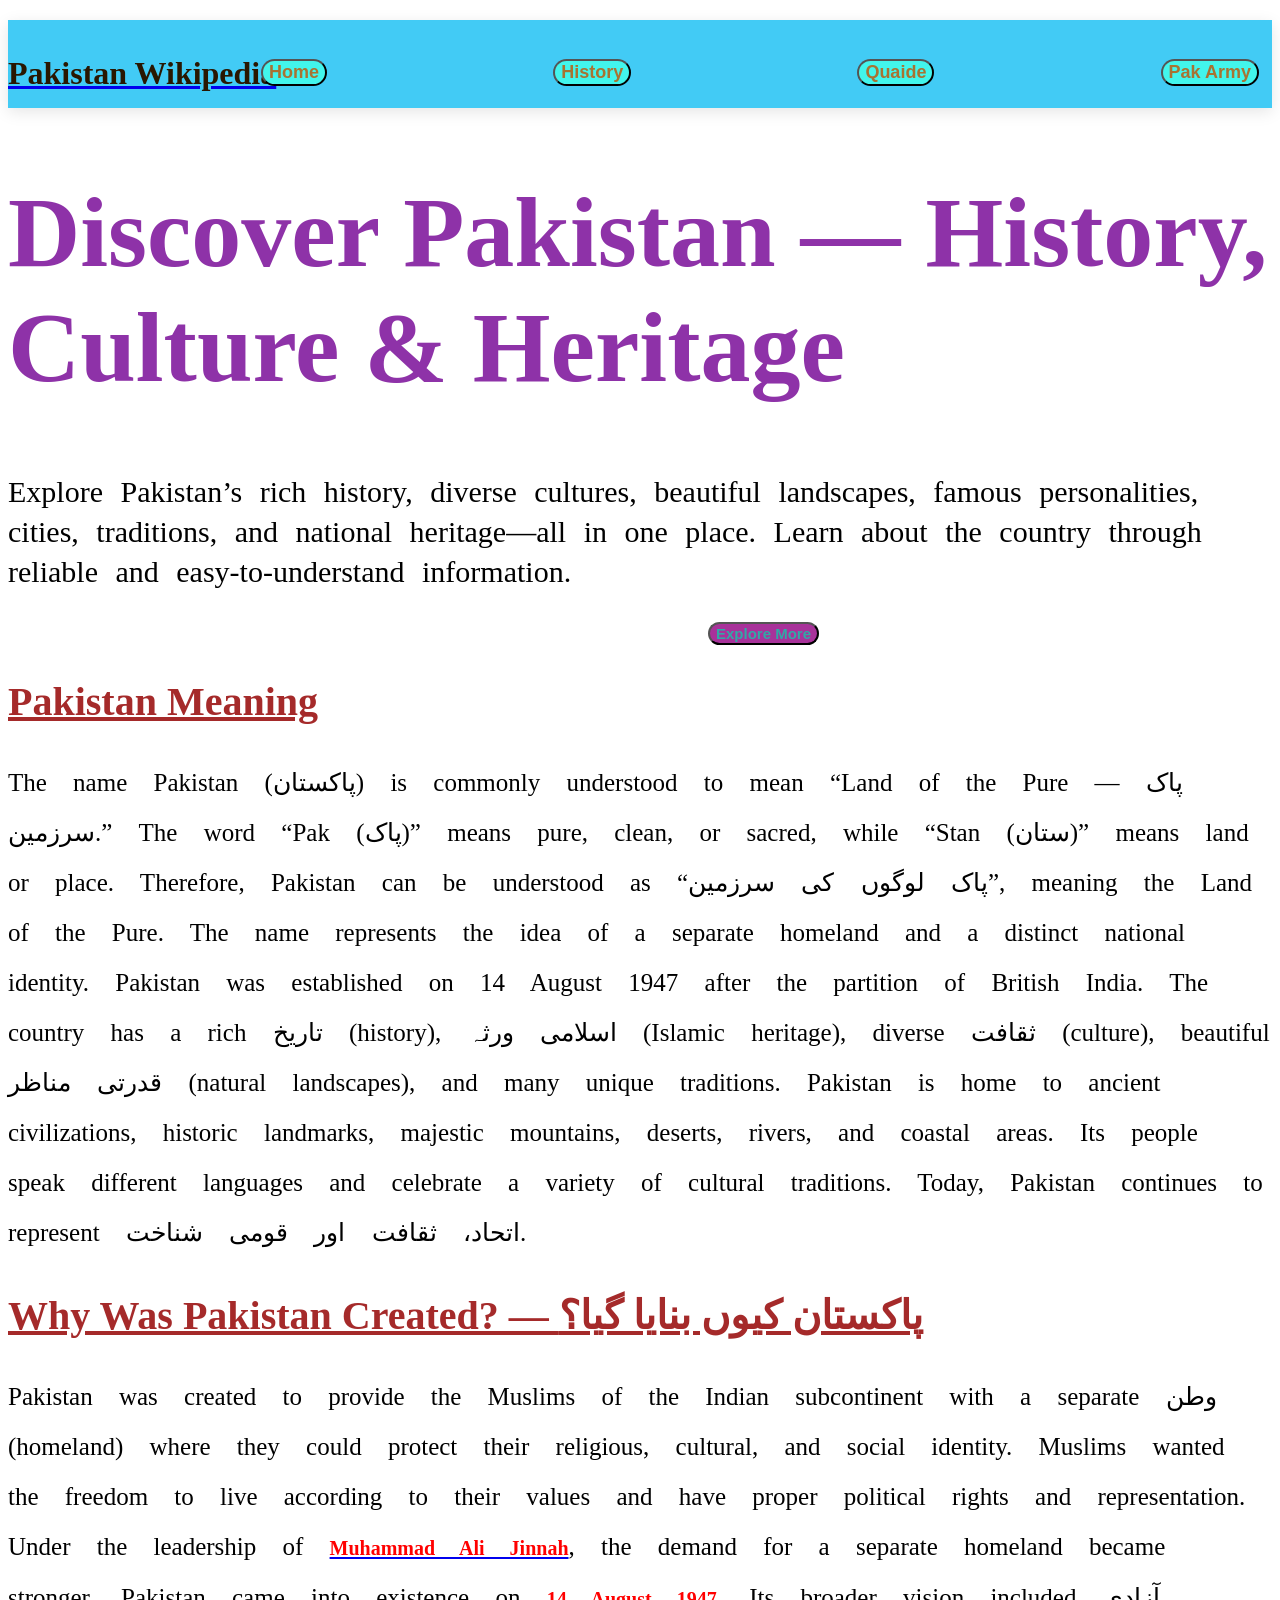
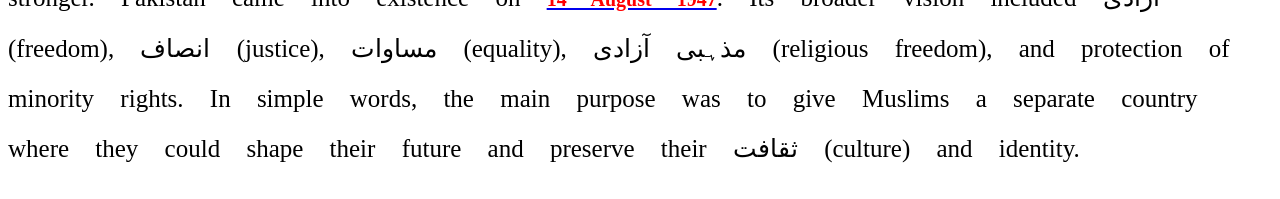
<file: index.html>
<!DOCTYPE html>
<html lang="en">
<head>
    <meta charset="UTF-8">
    <meta name="viewport" content="width=device-width, initial-scale=1.0">
    <title>Pakistan Wikipedia</title>
    <link rel="stylesheet" href="style.css">
    <link rel="shortcut icon" href="pak.jpg" type="image/x-icon">
</head>
<body>
    <div class="main-div">
   <!-- Main Div Start -->
   
   <div class="navbar">
    <a href="#" class="logo">
        <h1>Pakistan Wikipedia</h1>
    </a>
    <ul class="nav-links">
    <a href="index.html"><button class="nav-btn">Home</button></a> 
    <a href="history.html"><button class="nav-btn">History</button></a> 
    <a href="ali.html"><button class="nav-btn">Quaide</button></a> 
    <a href="pak.html"><button class="nav-btn">Pak Army</button></a> 
    </ul>
   </div>

<div class="headling1">
 <h1>Discover Pakistan — History, Culture & Heritage</h1>
 <p>Explore Pakistan’s rich history, diverse cultures, beautiful landscapes, famous personalities, cities, traditions, and national heritage—all in one place. Learn about the country through reliable and easy-to-understand information.</p>
 <a href=""><button class="nav-btn">Explore More</button></a>
</div>

<div class="pak-award">
    <h2>Pakistan Meaning</h2>
    <p>The name Pakistan (پاکستان) is commonly understood to mean “Land of the Pure — پاک سرزمین.” The word “Pak (پاک)” means pure, clean, or sacred, while “Stan (ستان)” means land or place. Therefore, Pakistan can be understood as “پاک لوگوں کی سرزمین”, meaning the Land of the Pure. The name represents the idea of a separate homeland and a distinct national identity. Pakistan was established on 14 August 1947 after the partition of British India. The country has a rich تاریخ (history), اسلامی ورثہ (Islamic heritage), diverse ثقافت (culture), beautiful قدرتی مناظر (natural landscapes), and many unique traditions. Pakistan is home to ancient civilizations, historic landmarks, majestic mountains, deserts, rivers, and coastal areas. Its people speak different languages and celebrate a variety of cultural traditions. Today, Pakistan continues to represent اتحاد، ثقافت اور قومی شناخت.</p>
</div>


<div class="pak-award">
    <!-- Bani Of Pakistan Div start -->
     <h2>Why Was Pakistan Created? — پاکستان کیوں بنایا گیا؟</h2>
     <p>Pakistan was created to provide the Muslims of the Indian subcontinent with a separate وطن (homeland) where they could protect their religious, cultural, and social identity. Muslims wanted the freedom to live according to their values and have proper political rights and representation. Under the leadership of <a href="ali.html"><b>Muhammad Ali Jinnah</b></a>, the demand for a separate homeland became stronger. Pakistan came into existence on <a href="august.html"><b>14 August 1947</b></a>. Its broader vision included آزادی (freedom), انصاف (justice), مساوات (equality), مذہبی آزادی (religious freedom), and protection of minority rights. In simple words, the main purpose was to give Muslims a separate country where they could shape their future and preserve their ثقافت (culture) and identity.</p>
<!-- Bani Of Pakistan Div start -->
</div>
 

<!-- Main Div End -->
 </div>
</body>
</html>
</file>
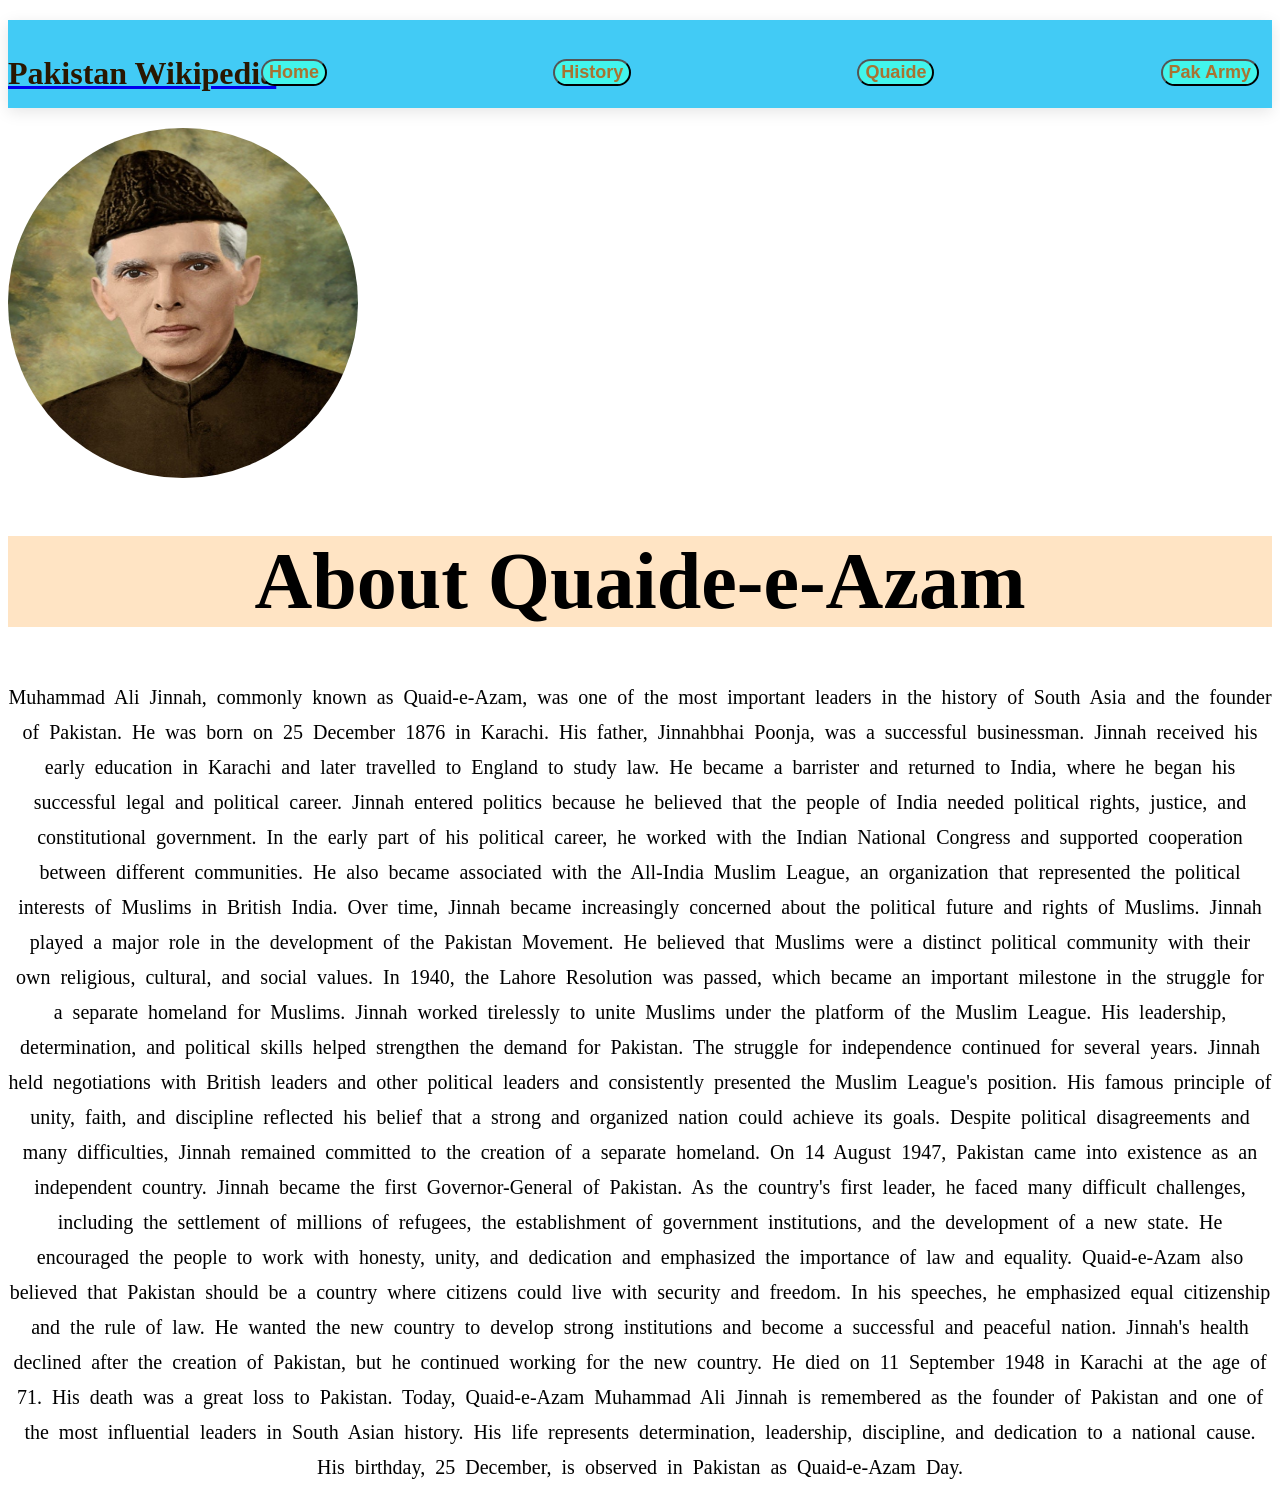
<file: ali.html>
<!DOCTYPE html>
<html lang="en">
<head>
    <meta charset="UTF-8">
    <meta name="viewport" content="width=device-width, initial-scale=1.0">
    <title>Chapter No:11 Color</title>
    <link rel="stylesheet" href="style.css">
</head>
<body>
    <div class="main-div">
           <div class="navbar">
    <a href="#" class="logo">
        <h1>Pakistan Wikipedia</h1>
    </a>
    <ul class="nav-links">
    <a href="index.html"><button class="nav-btn">Home</button></a> 
    <a href="history.html"><button class="nav-btn">History</button></a> 
    <a href="ali.html"><button class="nav-btn">Quaide</button></a> 
    <a href="pak.html"><button class="nav-btn">Pak Army</button></a> 
    </ul>
   </div>
        <div class="quaid-azam">
            <img src="iamgequaid.jpg" alt="">
        </div>
        <div class="page-content">
        <h1>About Quaide-e-Azam</h1>
        <p>Muhammad Ali Jinnah, commonly known as Quaid-e-Azam, was one of the most important leaders in the history of South Asia and the founder of Pakistan. He was born on 25 December 1876 in Karachi. His father, Jinnahbhai Poonja, was a successful businessman. Jinnah received his early education in Karachi and later travelled to England to study law. He became a barrister and returned to India, where he began his successful legal and political career.

Jinnah entered politics because he believed that the people of India needed political rights, justice, and constitutional government. In the early part of his political career, he worked with the Indian National Congress and supported cooperation between different communities. He also became associated with the All-India Muslim League, an organization that represented the political interests of Muslims in British India. Over time, Jinnah became increasingly concerned about the political future and rights of Muslims.

Jinnah played a major role in the development of the Pakistan Movement. He believed that Muslims were a distinct political community with their own religious, cultural, and social values. In 1940, the Lahore Resolution was passed, which became an important milestone in the struggle for a separate homeland for Muslims. Jinnah worked tirelessly to unite Muslims under the platform of the Muslim League. His leadership, determination, and political skills helped strengthen the demand for Pakistan.

The struggle for independence continued for several years. Jinnah held negotiations with British leaders and other political leaders and consistently presented the Muslim League's position. His famous principle of unity, faith, and discipline reflected his belief that a strong and organized nation could achieve its goals. Despite political disagreements and many difficulties, Jinnah remained committed to the creation of a separate homeland.

On 14 August 1947, Pakistan came into existence as an independent country. Jinnah became the first Governor-General of Pakistan. As the country's first leader, he faced many difficult challenges, including the settlement of millions of refugees, the establishment of government institutions, and the development of a new state. He encouraged the people to work with honesty, unity, and dedication and emphasized the importance of law and equality.

Quaid-e-Azam also believed that Pakistan should be a country where citizens could live with security and freedom. In his speeches, he emphasized equal citizenship and the rule of law. He wanted the new country to develop strong institutions and become a successful and peaceful nation.

Jinnah's health declined after the creation of Pakistan, but he continued working for the new country. He died on 11 September 1948 in Karachi at the age of 71. His death was a great loss to Pakistan. Today, Quaid-e-Azam Muhammad Ali Jinnah is remembered as the founder of Pakistan and one of the most influential leaders in South Asian history. His life represents determination, leadership, discipline, and dedication to a national cause. His birthday, 25 December, is observed in Pakistan as Quaid-e-Azam Day.
</p>
        </div>
         
    
    </div>
</body>
</html>
</file>
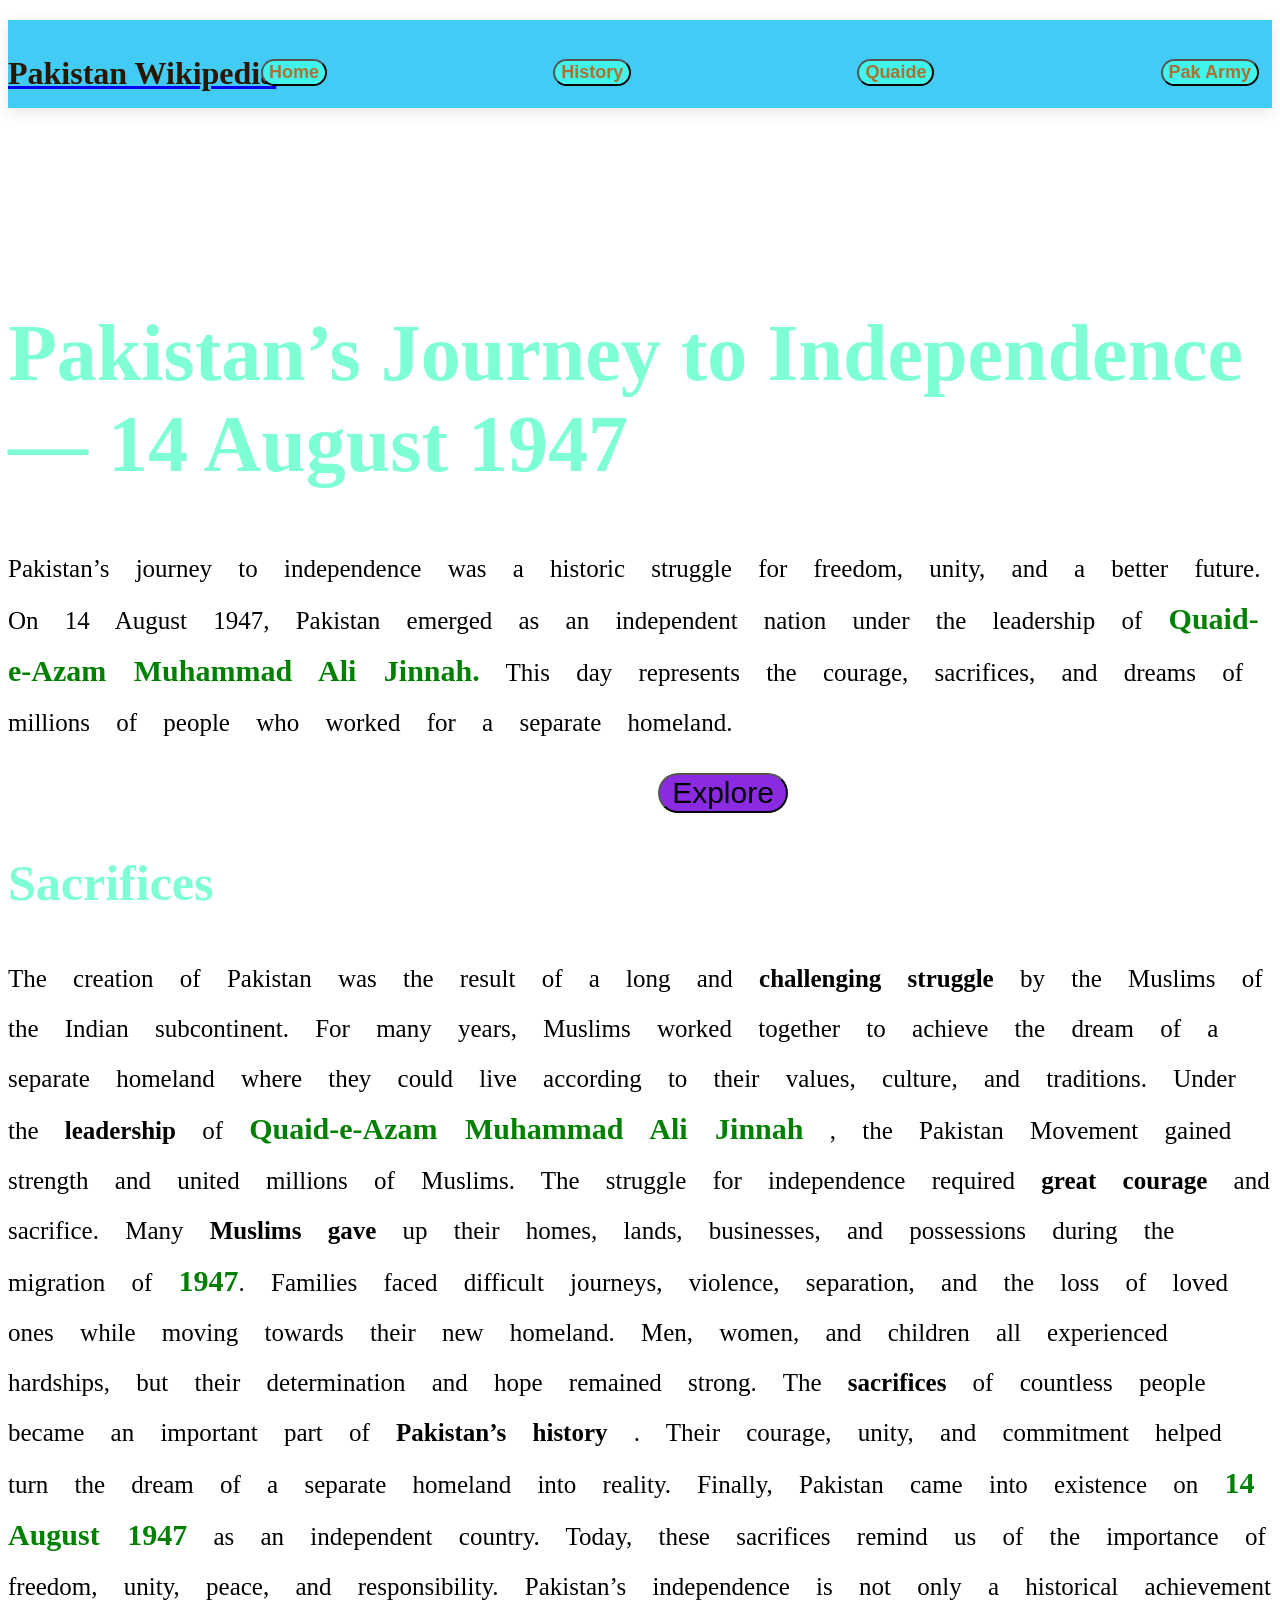
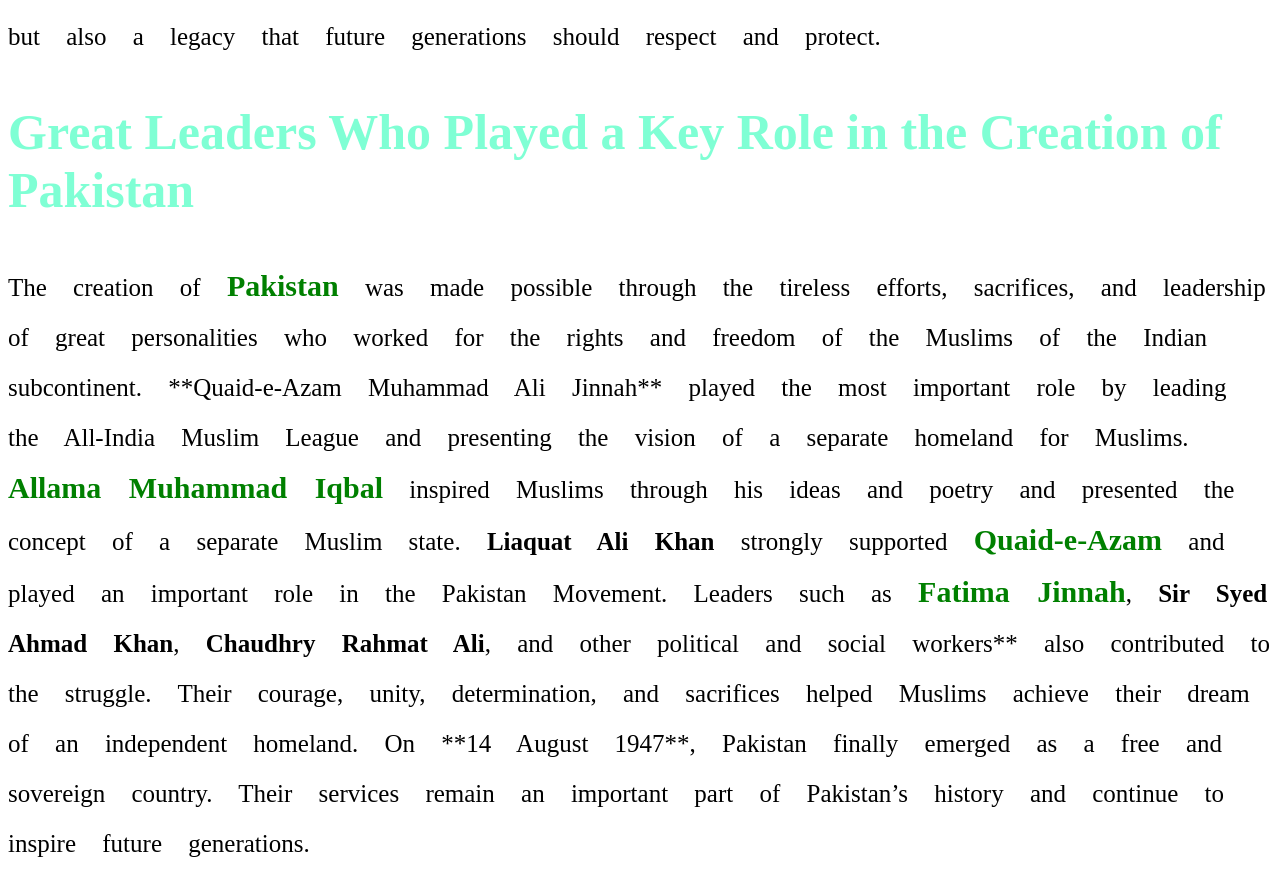
<file: august.html>
<!DOCTYPE html>
<html lang="en">
<head>
    <meta charset="UTF-8">
    <meta name="viewport" content="width=device-width, initial-scale=1.0">
    <title>14-Aug-2026</title>
    <link rel="stylesheet" href="style.css">
</head>
<body>
    <div class="main-1">
   <div class="navbar">
    <a href="#" class="logo">
        <h1>Pakistan Wikipedia</h1>
    </a>
    <ul class="nav-links">
    <a href="index.html"><button class="nav-btn">Home</button></a> 
    <a href="history.html"><button class="nav-btn">History</button></a> 
    <a href="ali.html"><button class="nav-btn">Quaide</button></a> 
    <a href="pak.html"><button class="nav-btn">Pak Army</button></a> 
    </ul>
   </div>
        <!-- Main Div S -->
    <div class="web-content">
 <h1>Pakistan’s Journey to Independence — 14 August 1947</h1>
 <p>Pakistan’s journey to independence was a historic struggle for freedom, unity, and a better future. On 14 August 1947, Pakistan emerged as an independent nation under the leadership of <b class="bold"> Quaid-e-Azam Muhammad Ali Jinnah.</b> This day represents the courage, sacrifices, and dreams of millions of people who worked for a separate homeland.</p>
  <!-- Main Div End -->
 <div class="button-web">
  <a href="index.html"><button class="AB">Explore</button></a>
   </div>
 <h2>Sacrifices</h2>
 <p>The creation of Pakistan was the result of a long and <b>challenging struggle</b> by the Muslims of the Indian subcontinent. For many years, Muslims worked together to achieve the dream of a separate homeland where they could live according to their values, culture, and traditions. Under the <b>leadership </b>of <b class="bold">Quaid-e-Azam Muhammad Ali Jinnah</b> , the Pakistan Movement gained strength and united millions of Muslims.

The struggle for independence required <b>great courage</b>  and sacrifice. Many <b>Muslims gave</b>  up their homes, lands, businesses, and possessions during the migration of <b class="bold">1947</b>. Families faced difficult journeys, violence, separation, and the loss of loved ones while moving towards their new homeland. Men, women, and children all experienced hardships, but their determination and hope remained strong.

The <b>sacrifices</b> of countless people became an important part of <b>Pakistan’s history</b> . Their courage, unity, and commitment helped turn the dream of a separate homeland into reality. Finally, Pakistan came into existence on <b class="bold">14 August 1947</b> as an independent country. Today, these sacrifices remind us of the importance of freedom, unity, peace, and responsibility. Pakistan’s independence is not only a historical achievement but also a legacy that future generations should respect and protect.
</p>

 <h2>Great Leaders Who Played a Key Role in the Creation of Pakistan</h2>
  <p>The creation of <b class="bold">Pakistan</b>  was made possible through the tireless efforts, sacrifices, and leadership of great personalities who worked for the rights and freedom of the Muslims of the Indian subcontinent. **Quaid-e-Azam Muhammad Ali Jinnah** played the most important role by leading the All-India Muslim League and presenting the vision of a separate homeland for Muslims. <b class="bold">Allama Muhammad Iqbal</b> inspired Muslims through his ideas and poetry and presented the concept of a separate Muslim state. <b>Liaquat Ali Khan</b> strongly supported <b class="bold">Quaid-e-Azam</b> and played an important role in the Pakistan Movement. Leaders such as <b class="bold">Fatima Jinnah</b>, <b>Sir Syed Ahmad Khan</b>,  <b>Chaudhry Rahmat Ali</b>, and other political and social workers** also contributed to the struggle. Their courage, unity, determination, and sacrifices helped Muslims achieve their dream of an independent homeland. On **14 August 1947**, Pakistan finally emerged as a free and sovereign country. Their services remain an important part of Pakistan’s history and continue to inspire future generations.
</p>


</div>
   





 </div>
</body>
</html>
</file>
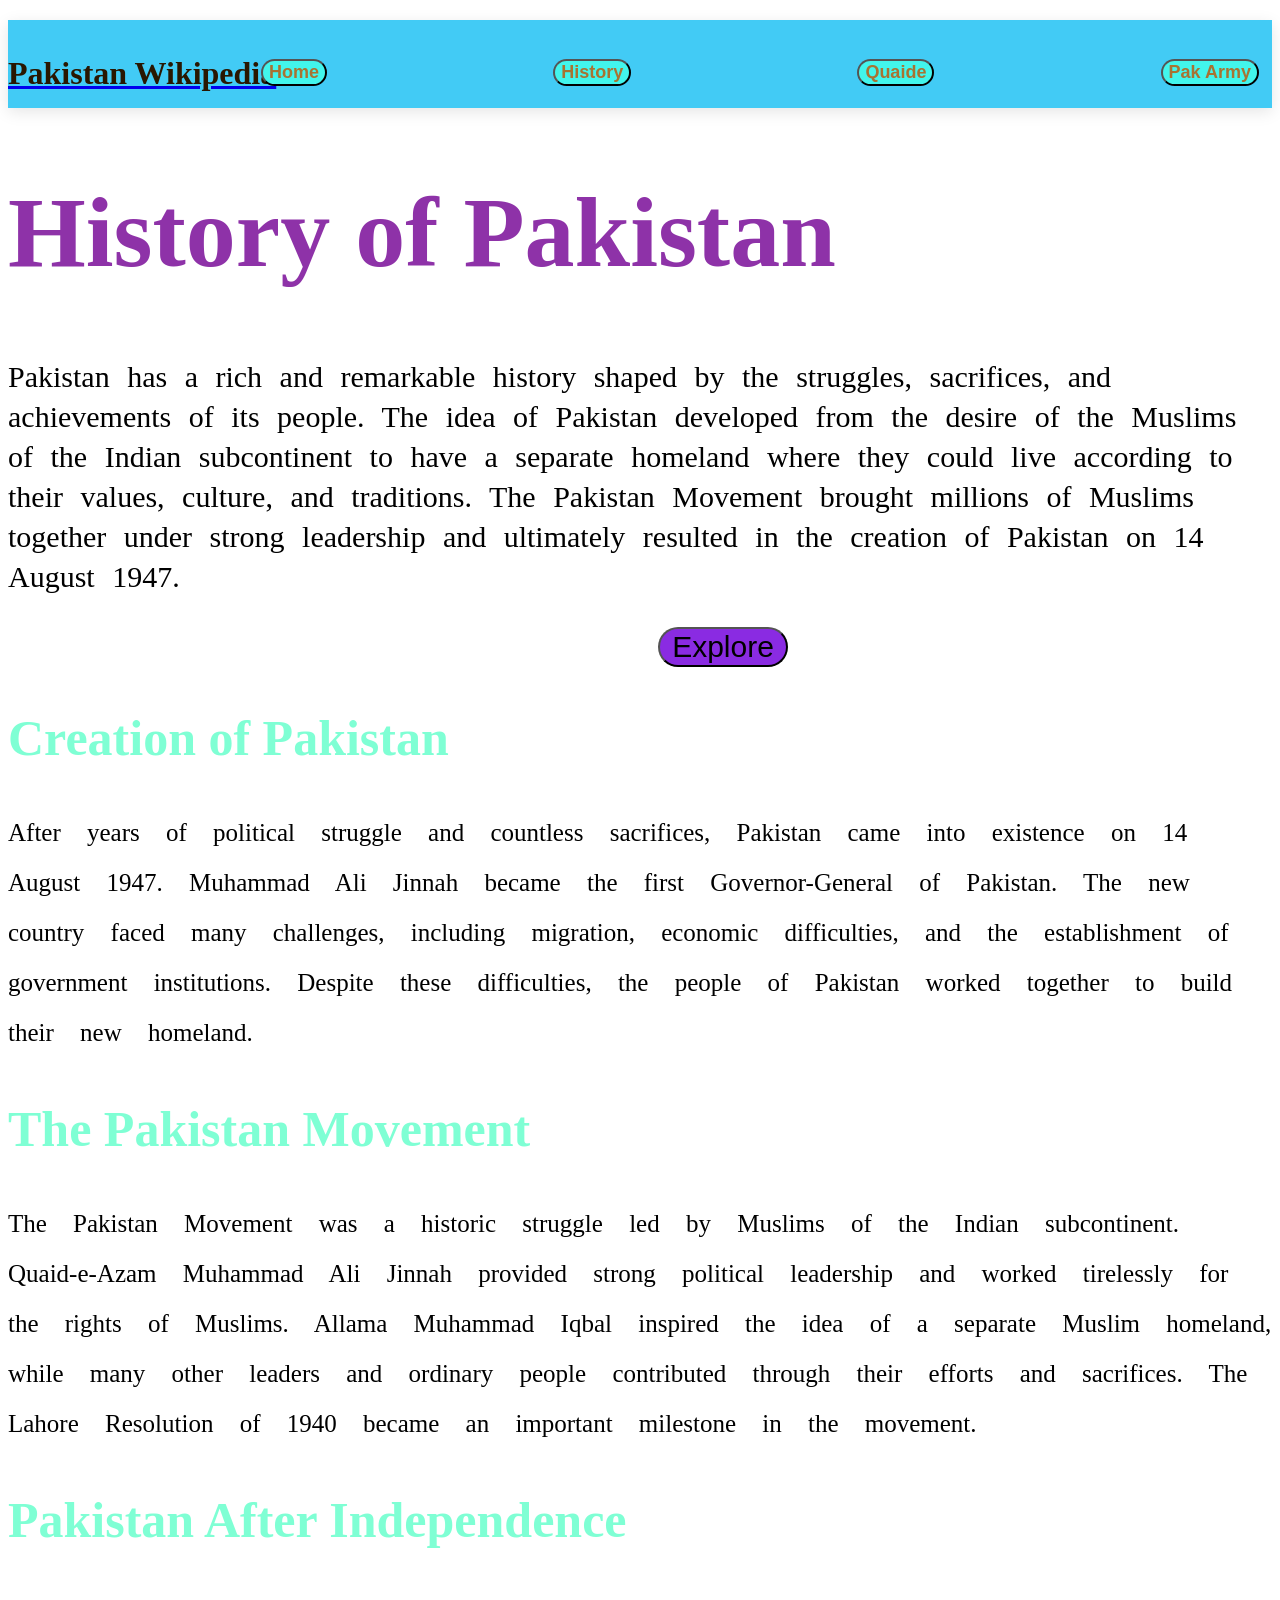
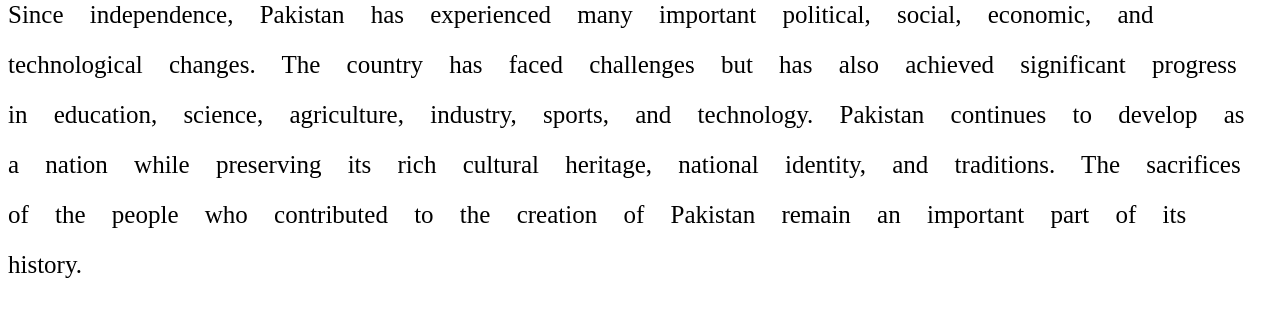
<file: history.html>
<!DOCTYPE html>
<html lang="en">
<head>
    <meta charset="UTF-8">
    <meta name="viewport" content="width=device-width, initial-scale=1.0">
    <title>History</title>
    <link rel="stylesheet" href="style.css">
</head>
<body>
    <div class="main-1">
   <div class="navbar">
    <a href="#" class="logo">
        <h1>Pakistan Wikipedia</h1>
    </a>
    <ul class="nav-links">
    <a href="index.html"><button class="nav-btn">Home</button></a> 
    <a href="history.html"><button class="nav-btn">History</button></a> 
    <a href="ali.html"><button class="nav-btn">Quaide</button></a> 
    <a href="pak.html"><button class="nav-btn">Pak Army</button></a> 
    </ul>
   </div>  

   <div class="headling1">
 <h1>History of Pakistan</h1>
 <p>Pakistan has a rich and remarkable history shaped by the struggles, sacrifices, and achievements of its people. The idea of Pakistan developed from the desire of the Muslims of the Indian subcontinent to have a separate homeland where they could live according to their values, culture, and traditions. The Pakistan Movement brought millions of Muslims together under strong leadership and ultimately resulted in the creation of Pakistan on 14 August 1947.</p>
   <div class="button-web">
  <a href="index.html"><button class="AB">Explore</button></a>
   </div>
</div>

 <!-- Main Div S -->
    <div class="web-content">
 <h2>Creation of Pakistan</h2>
 <p>After years of political struggle and countless sacrifices, Pakistan came into existence on 14 August 1947. Muhammad Ali Jinnah became the first Governor-General of Pakistan. The new country faced many challenges, including migration, economic difficulties, and the establishment of government institutions. Despite these difficulties, the people of Pakistan worked together to build their new homeland.</p>
  <!-- Main Div End -->
 <div class="button-web">
   </div>
 <h2>The Pakistan Movement</h2>
 <p> The Pakistan Movement was a historic struggle led by Muslims of the Indian subcontinent. Quaid-e-Azam Muhammad Ali Jinnah provided strong political leadership and worked tirelessly for the rights of Muslims. Allama Muhammad Iqbal inspired the idea of a separate Muslim homeland, while many other leaders and ordinary people contributed through their efforts and sacrifices. The Lahore Resolution of 1940 became an important milestone in the movement. </p>
 <h2>Pakistan After Independence</h2>
 <p> Since independence, Pakistan has experienced many important political, social, economic, and technological changes. The country has faced challenges but has also achieved significant progress in education, science, agriculture, industry, sports, and technology. Pakistan continues to develop as a nation while preserving its rich cultural heritage, national identity, and traditions. The sacrifices of the people who contributed to the creation of Pakistan remain an important part of its history. </p>
</div>
 





</body>
</html>
</file>
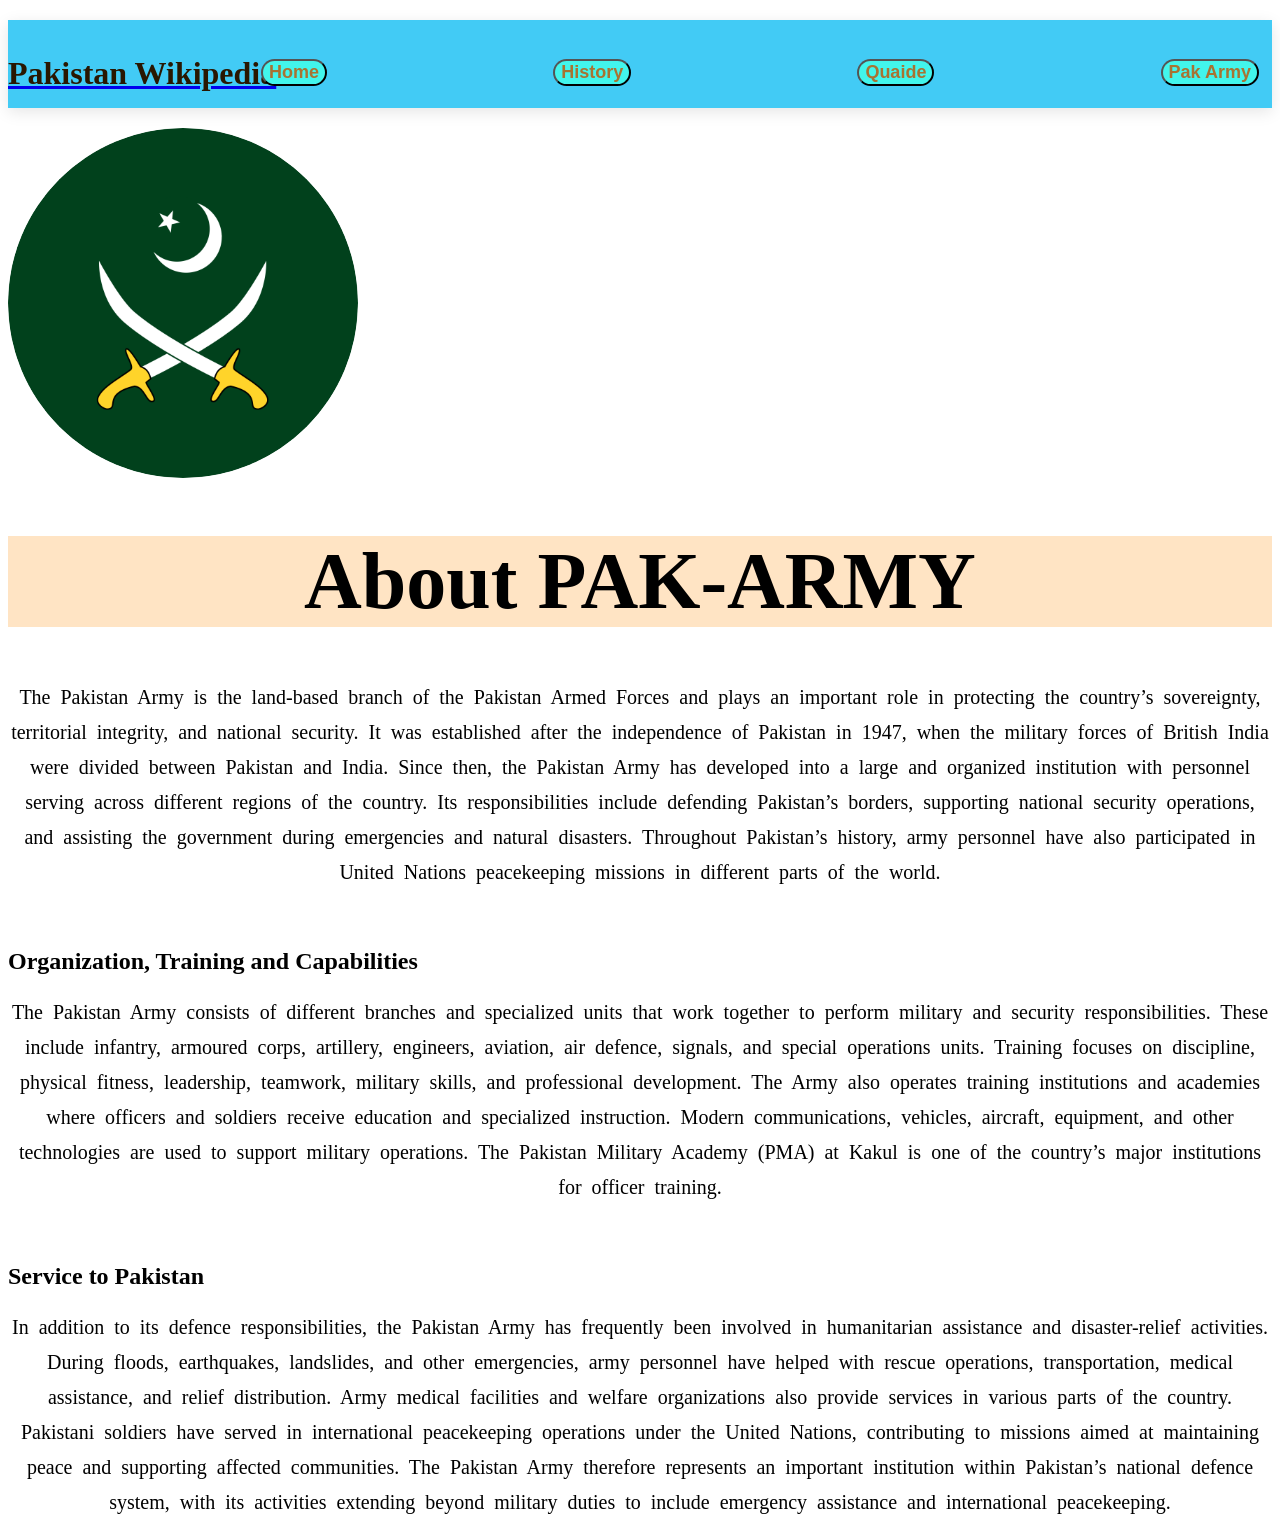
<file: pak.html>
<!DOCTYPE html>
<html lang="en">
<head>
    <meta charset="UTF-8">
    <meta name="viewport" content="width=device-width, initial-scale=1.0">
    <title>Pak Army</title>
    <link rel="stylesheet" href="style.css">
</head>
<body>
    <div class="main-div">
           <div class="navbar">
    <a href="#" class="logo">
        <h1>Pakistan Wikipedia</h1>
    </a>
    <ul class="nav-links">
    <a href="index.html"><button class="nav-btn">Home</button></a> 
    <a href="history.html"><button class="nav-btn">History</button></a> 
    <a href="ali.html"><button class="nav-btn">Quaide</button></a> 
    <a href=""><button class="nav-btn">Pak Army</button></a> 
    </ul>
   </div>
        <div class="quaid-azam">
            <img src="Pakistan_Army_Emblem.png" alt="">
        </div>
        <div class="page-content">
        <h1>About PAK-ARMY</h1>
        <p>The Pakistan Army is the land-based branch of the Pakistan Armed Forces and plays an important role in protecting the country’s sovereignty, territorial integrity, and national security. It was established after the independence of Pakistan in 1947, when the military forces of British India were divided between Pakistan and India. Since then, the Pakistan Army has developed into a large and organized institution with personnel serving across different regions of the country. Its responsibilities include defending Pakistan’s borders, supporting national security operations, and assisting the government during emergencies and natural disasters. Throughout Pakistan’s history, army personnel have also participated in United Nations peacekeeping missions in different parts of the world.</p>
        <br>
        <h2>Organization, Training and Capabilities</h2>
        <p>The Pakistan Army consists of different branches and specialized units that work together to perform military and security responsibilities. These include infantry, armoured corps, artillery, engineers, aviation, air defence, signals, and special operations units. Training focuses on discipline, physical fitness, leadership, teamwork, military skills, and professional development. The Army also operates training institutions and academies where officers and soldiers receive education and specialized instruction. Modern communications, vehicles, aircraft, equipment, and other technologies are used to support military operations. The Pakistan Military Academy (PMA) at Kakul is one of the country’s major institutions for officer training.</p>
        <br>
        <h2>Service to Pakistan</h2>
           <p>In addition to its defence responsibilities, the Pakistan Army has frequently been involved in humanitarian assistance and disaster-relief activities. During floods, earthquakes, landslides, and other emergencies, army personnel have helped with rescue operations, transportation, medical assistance, and relief distribution. Army medical facilities and welfare organizations also provide services in various parts of the country. Pakistani soldiers have served in international peacekeeping operations under the United Nations, contributing to missions aimed at maintaining peace and supporting affected communities. The Pakistan Army therefore represents an important institution within Pakistan’s national defence system, with its activities extending beyond military duties to include emergency assistance and international peacekeeping.</p>
        </div>
         
    
    </div>
</body>
</html>
</file>
<file: style.css>
*body{
    padding: 0;
    margin: 0;
}


.navbar{
    background-color: rgb(66, 203, 245);
    width: 100%;
    height: 60px;
    padding: 14px 0;
    box-shadow: 0 4px 15px rgba(0, 0, 0, 0.1);
    margin-top: 20px;
    
}

.nav-links{
    display: flex;
    justify-content: space-around;
    align-items: center;
    list-style: none;
    height: 80%;
}

.nav-links button{
    background-color: rgb(66, 245, 236);
    color: rgb(168, 115, 50);
    font-weight: 600;
    font-size: 18px;
    border-radius: 35px;
    margin-bottom: 130px;
    margin-left: 200px;
}

.navbar h1{
    color: rgb(41, 23, 1);
    text-decoration: none;
    list-style: none;
}

.headling1 h1{
    color: rgb(142, 50, 168);
    font-size: 100px;
}

.headling1 p{
    font-size: 30px;
    line-height: 40px;
    word-spacing: 10px;
    word-wrap: normal;
}

.nav-btn{
    border-radius: 30px;
    background-color: rgb(168, 50, 154);
     color: rgb(50, 168, 166);
       font-weight: 600;
    font-size: 15px;
     text-align: center;
     margin-left: 700px;
}
/* Style the Hero Section End */


/* Pakistan Award Style Start */
.pak-award{
    color: rgb(0, 0, 0);
}

.pak-award h2{
   font-size: 40px;
    color: brown;
    font-weight: 700;
    text-decoration: underline;
}

.pak-award p{
    font-size: 25px;
    line-height: 50px;
    word-spacing: 20px;
}

.pak-award p b{
    color: red;
   text-decoration: none;
   font-weight: 800;
}

.pak-award b{
    color: red;
    font-size: 20px;
}
/* Pakistan Award Style end */

.page-content h1{
    font-size: 80px;
    text-align: center;
    background-color: bisque;
}

.quaid-azam img{
    border-radius: 300px;
    width: 350px;
    height: 350px;
    margin-top: 20px;
}

.page-content p {
    font-size: 20px;
    text-align: center;
    margin-top: 20px;
    line-height: 35px;
    text-align: center;
    word-spacing: 5px;
}

.web-content h1{
      font-size: 80px;
      color: aquamarine;       
     font-weight: 700; 
     margin-top: 200px;
}

.web-content p{
    font-size: 30px;
    line-height: 50px;
    word-spacing: 15px;
}

.button-web .AB{
    width: 130px;
    border-radius: 40px;
    background-color: blueviolet;
    font-size: 30px;
    margin-left: 650px;
}

.web-content h2{
    font-size: 50px;
    font-weight: 700;
    color: aquamarine;
}

.web-content p{
    font-size: 25px;
    line-height: 50px;
    word-spacing: 20px;
}

.web-content p .bold{
     font-weight: 700;
     color: green;
     font-size: 30px
}

.nav2{
    color: blueviolet;
    background-color: rgb(66, 203, 245);
}

.nav-links2{
    background-color: chartreuse;
}

.nav-links2 button{
    background-color: aqua;
    margin-left: 300px;
    height: 25px;
    width: 100px;
}
</file>
